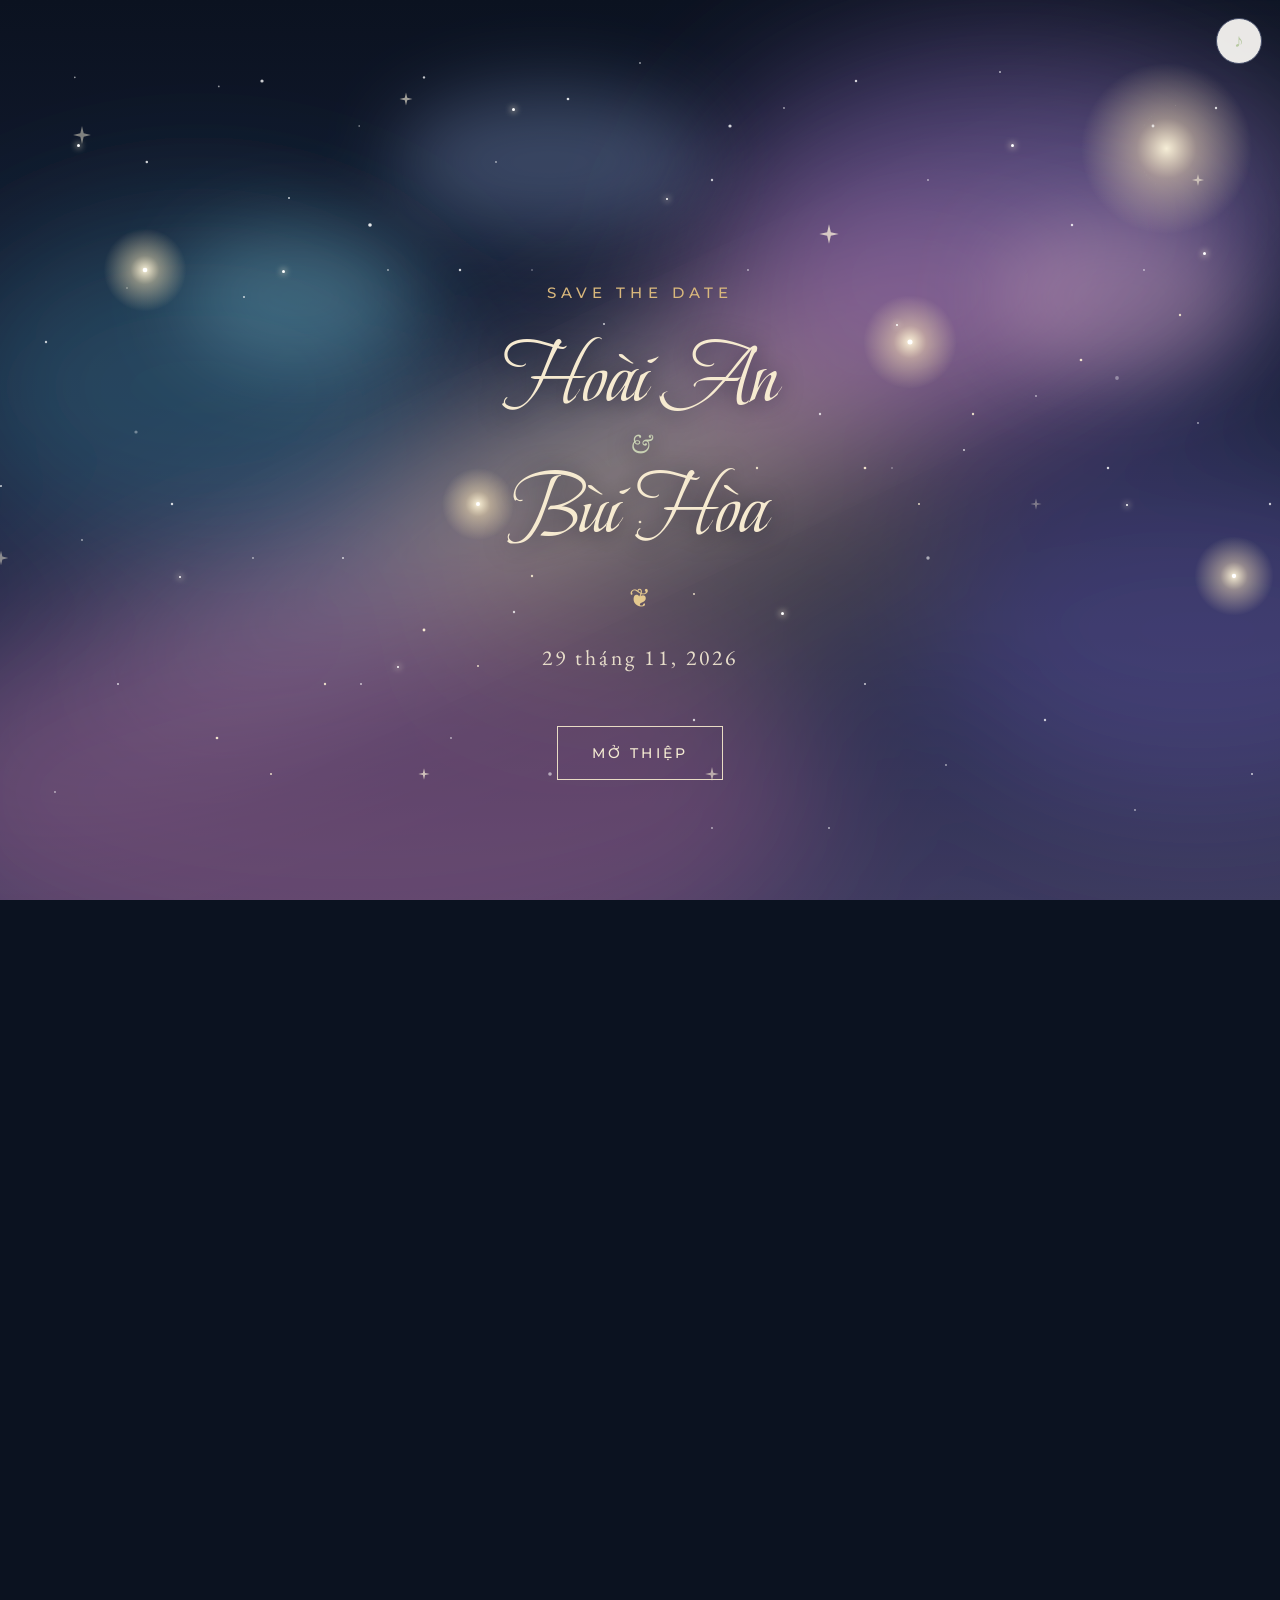
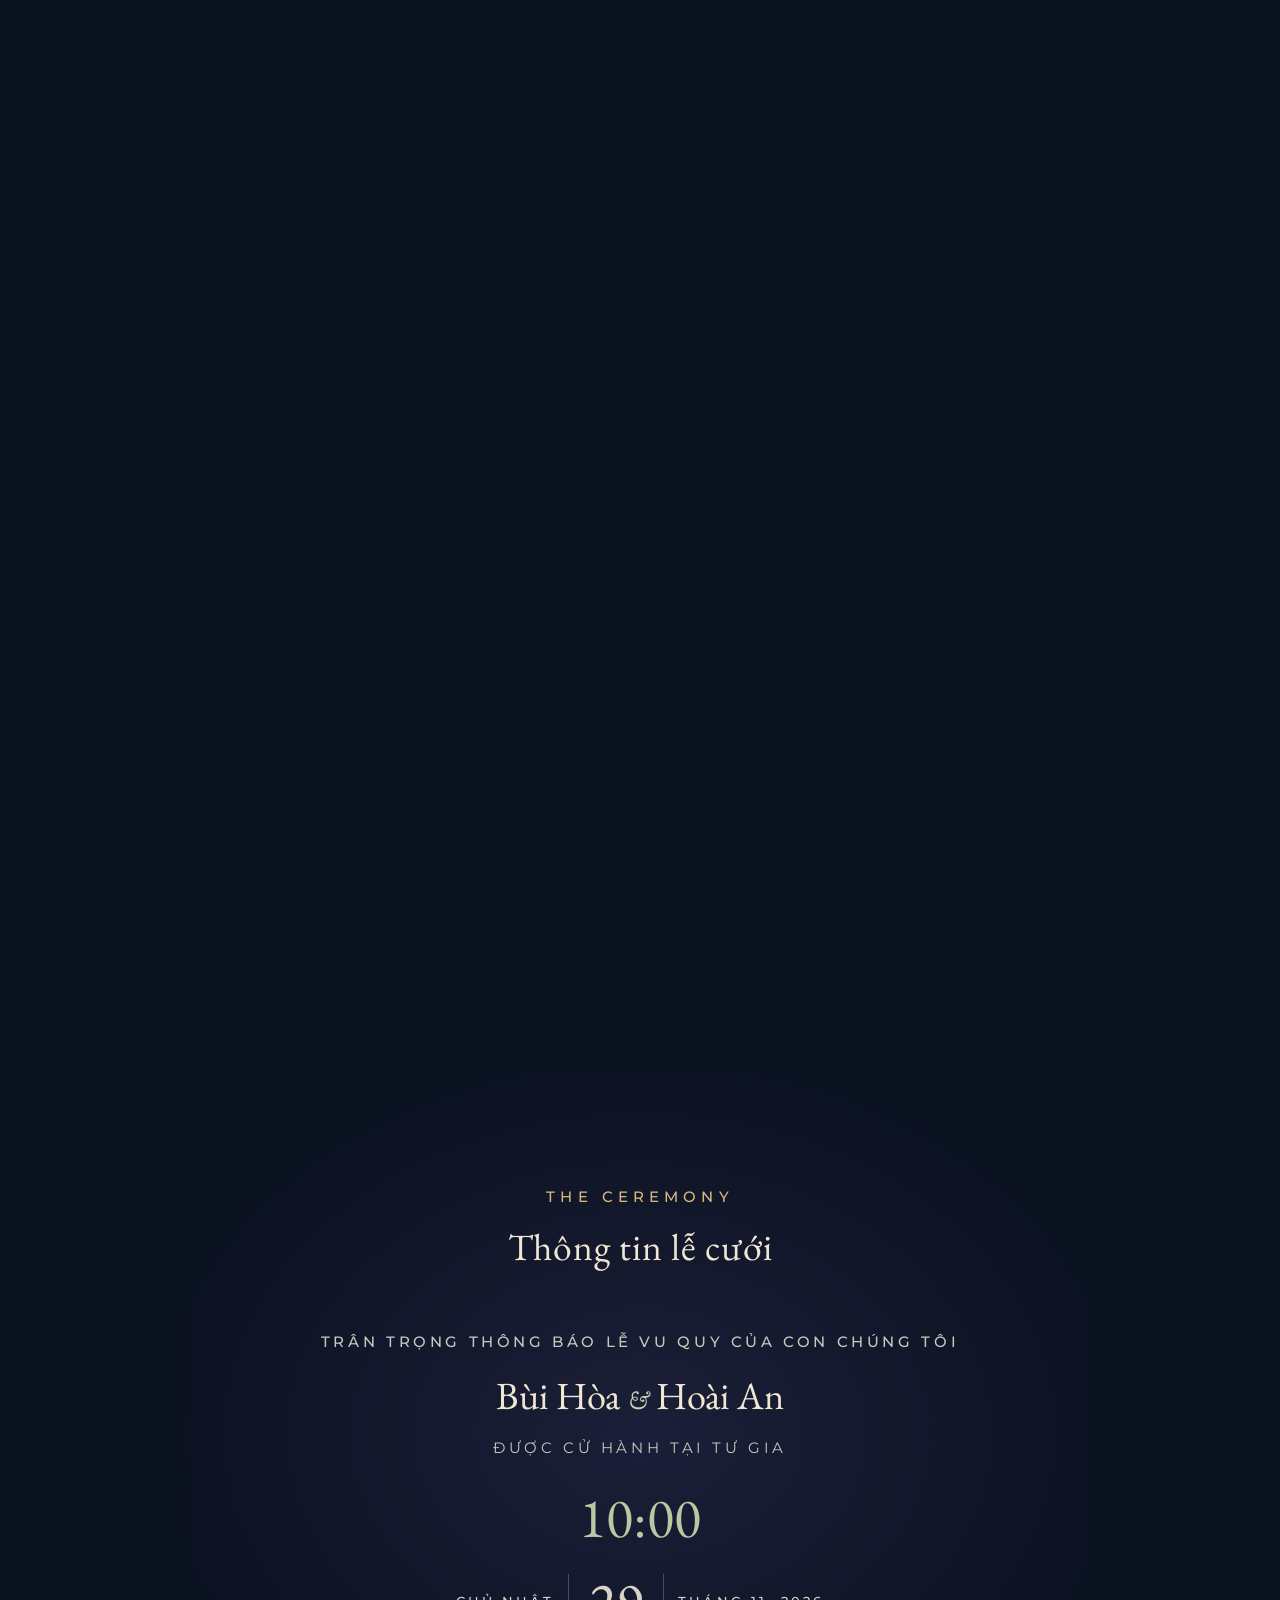
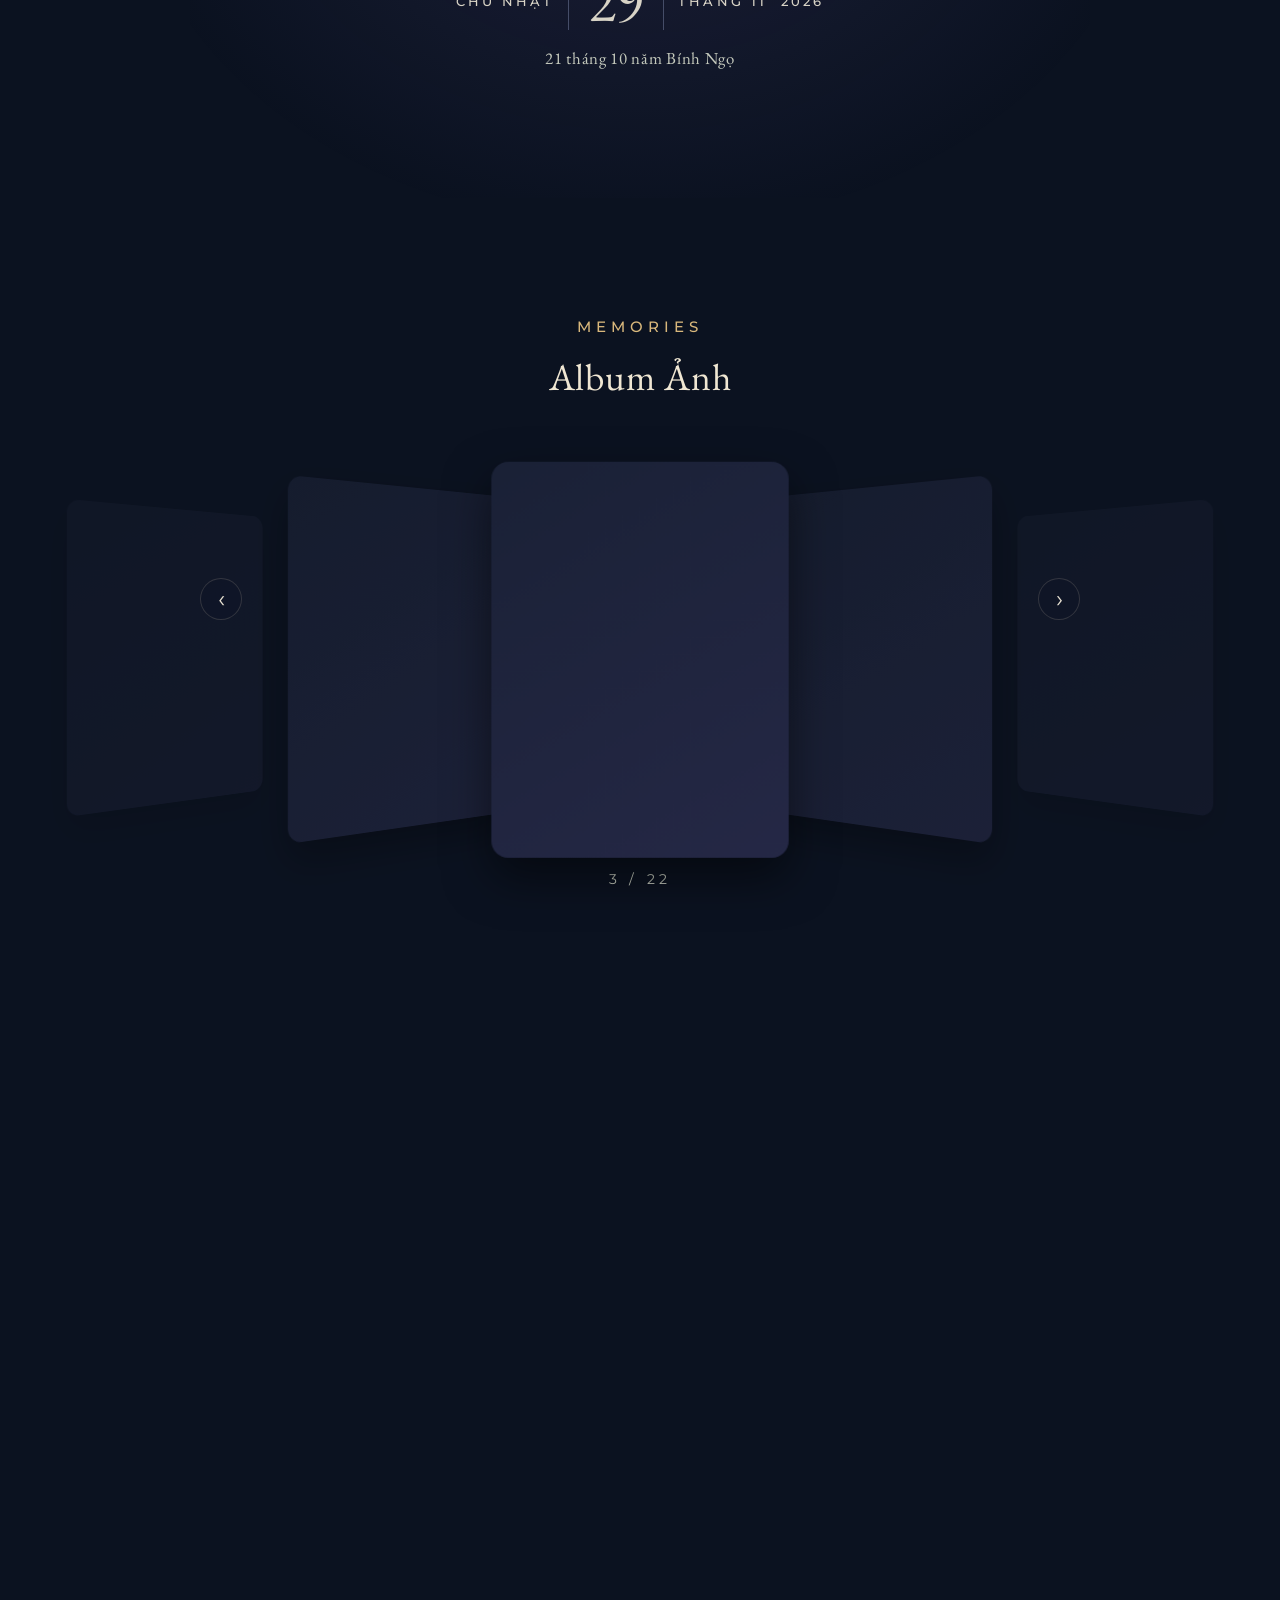
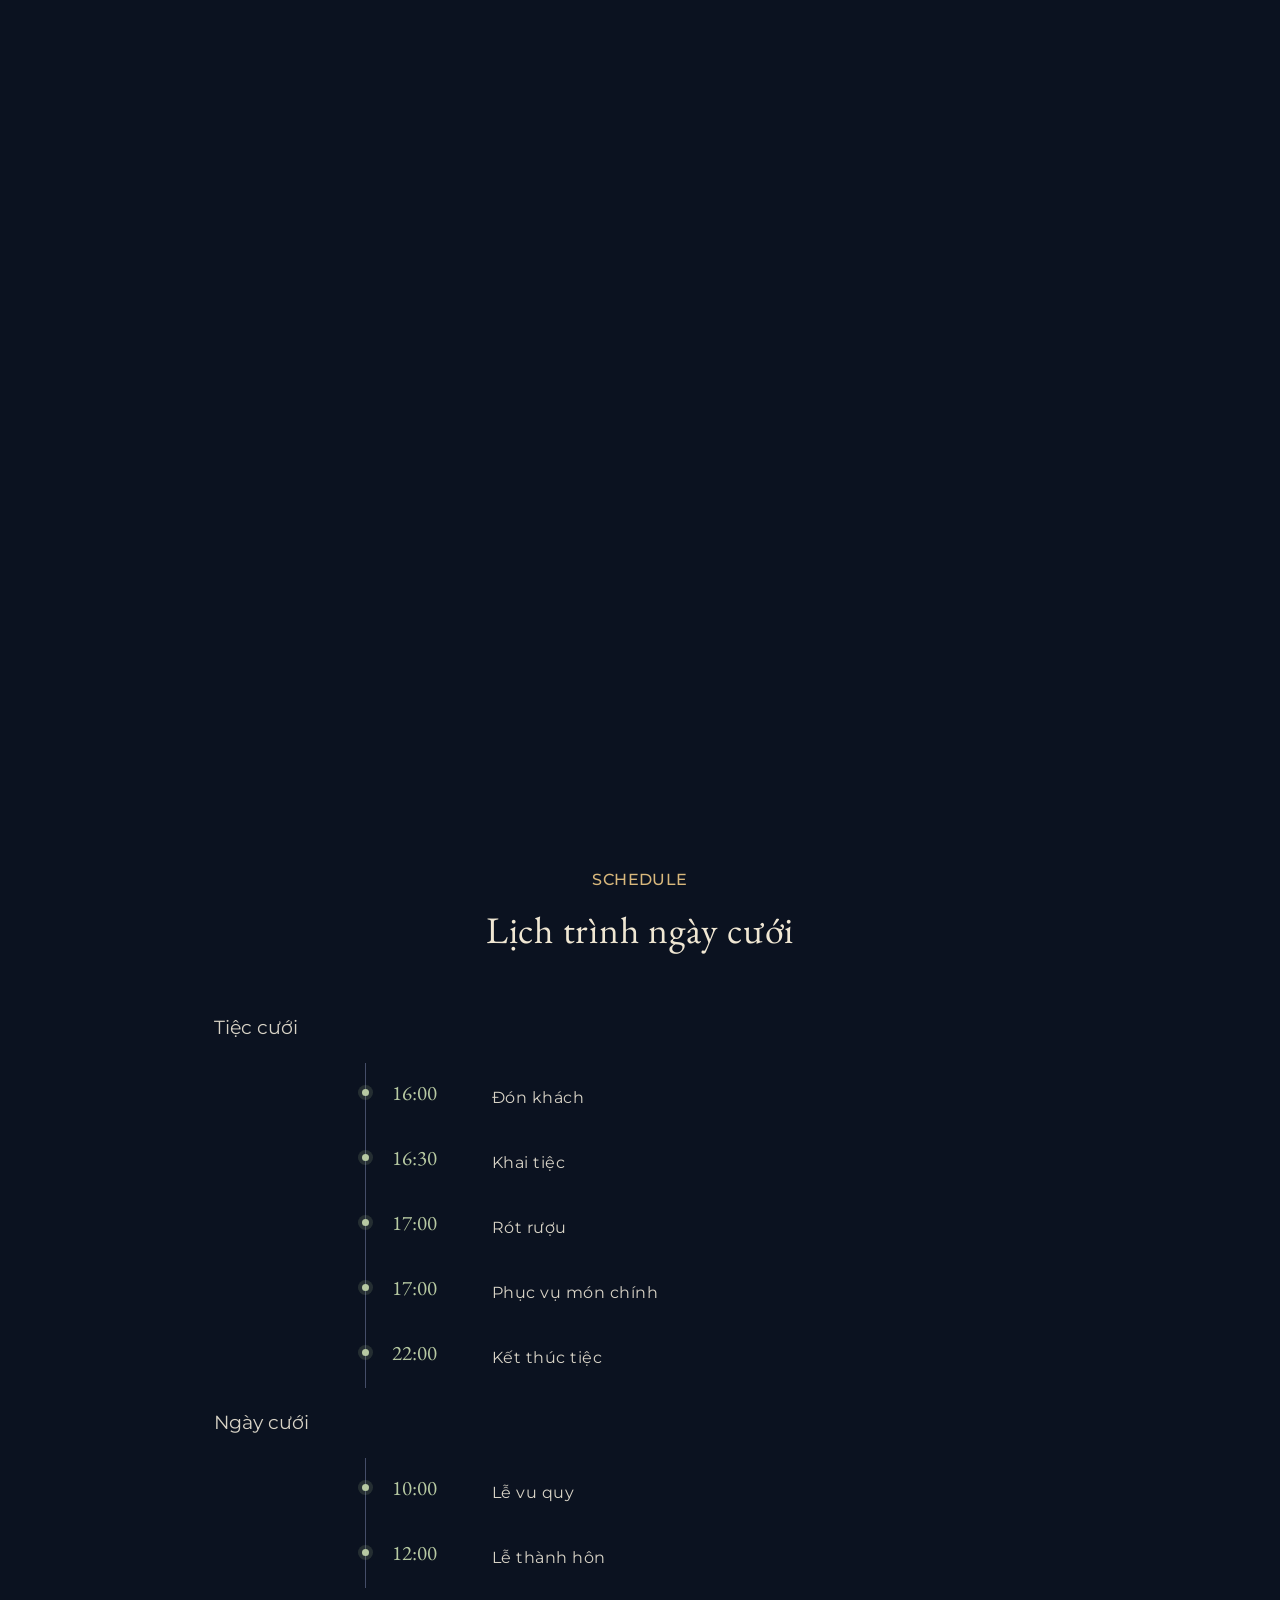
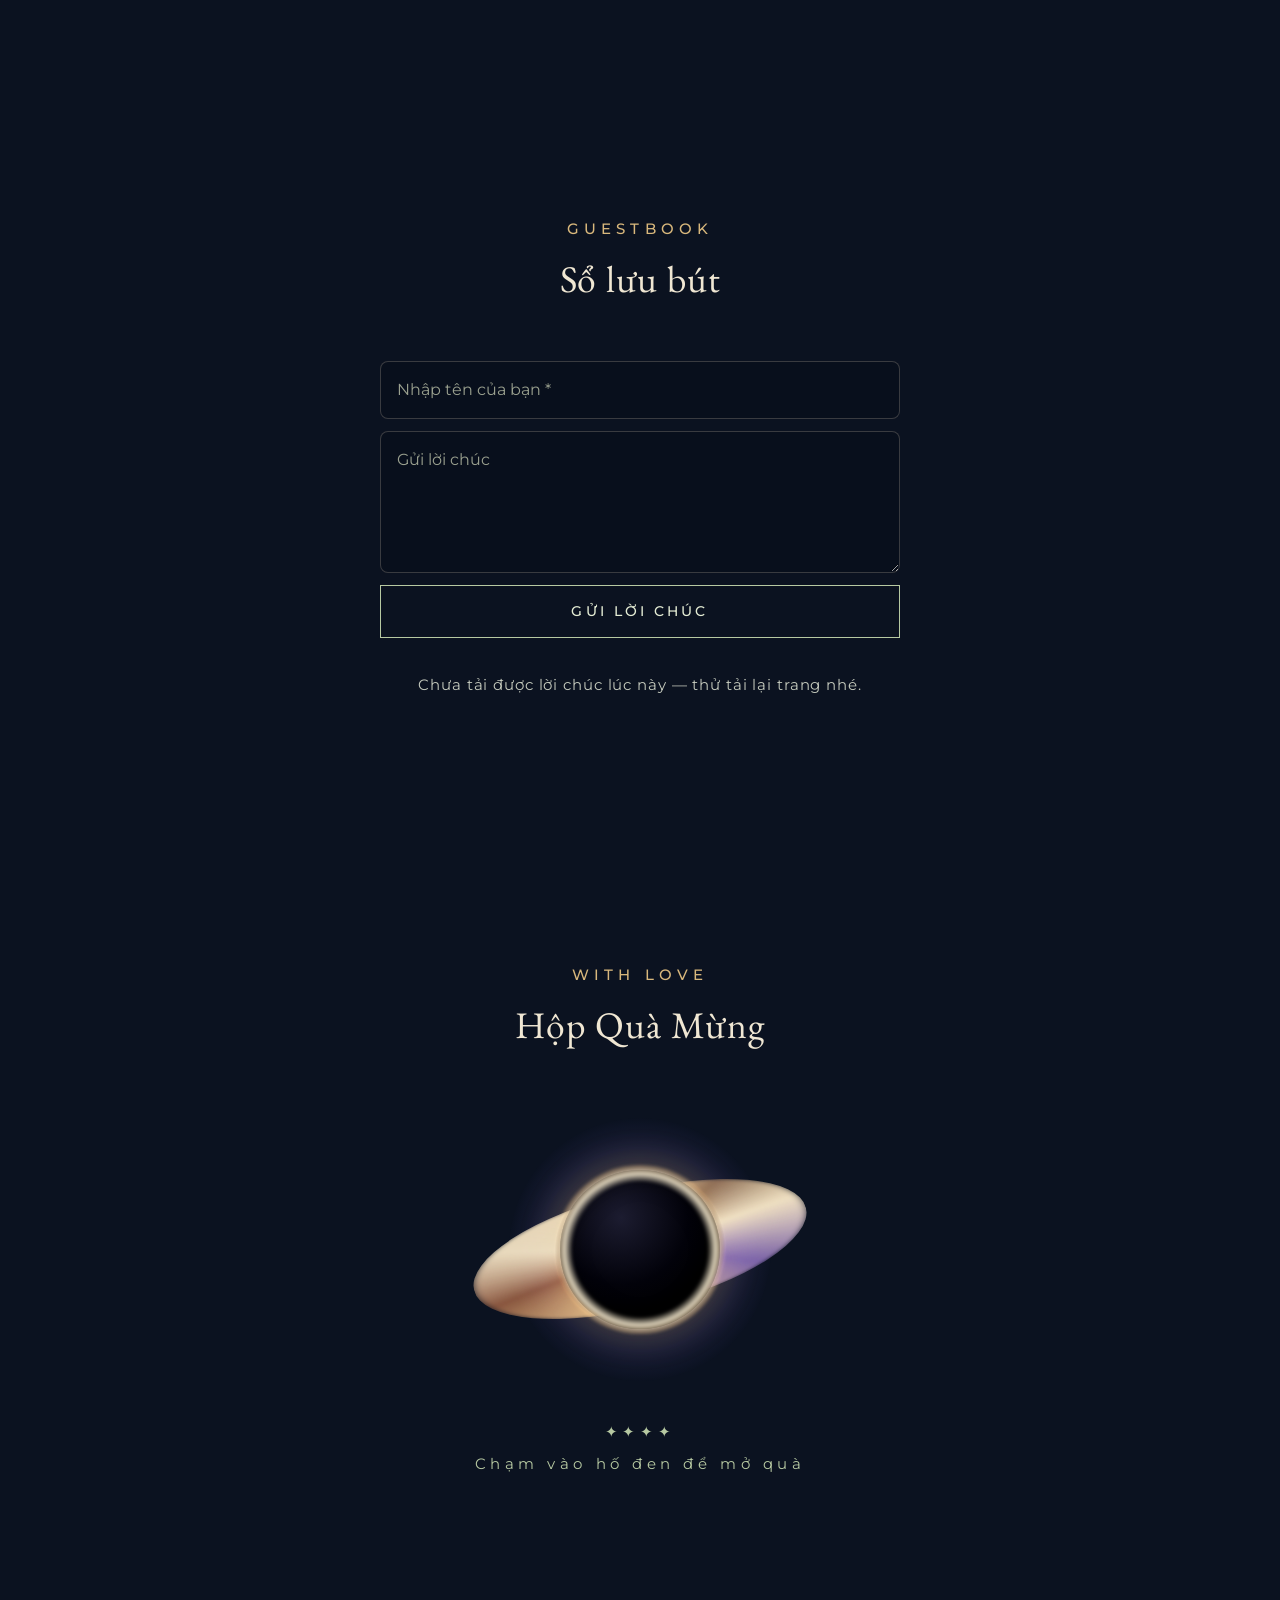
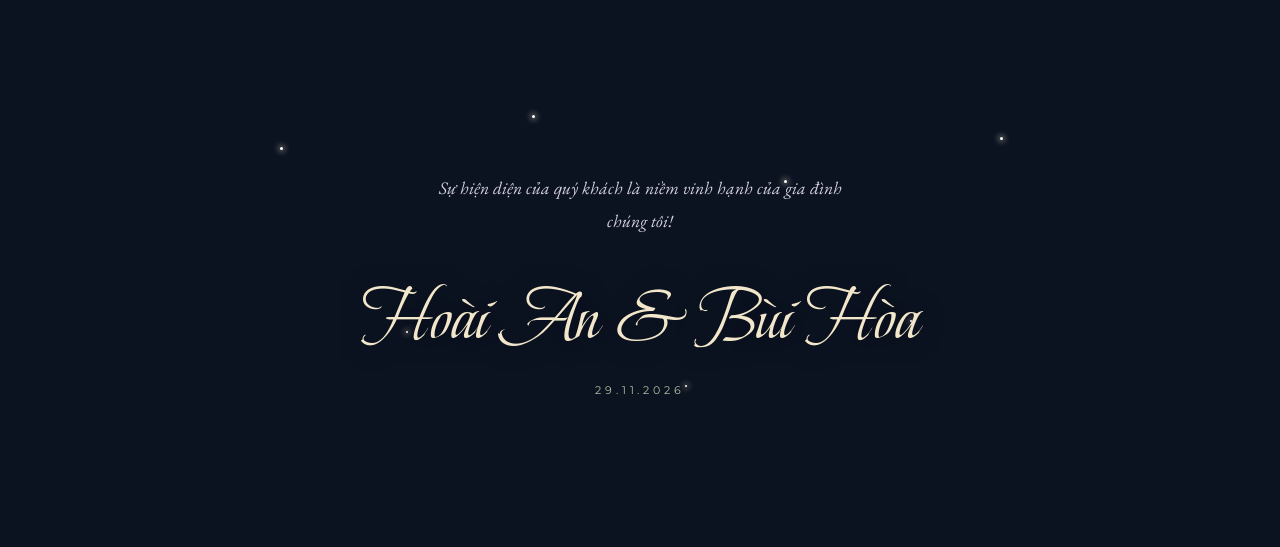
<file: index.html>
<!doctype html>
<html lang="vi">
<head>
  <meta charset="utf-8">
  <meta name="viewport" content="width=device-width,initial-scale=1,viewport-fit=cover">
  <meta name="theme-color" content="#0b1220">
  <title>Hoài An & Bùi Hòa — 29.11.2026</title>
  <link rel="preconnect" href="https://fonts.googleapis.com">
  <link rel="preconnect" href="https://fonts.gstatic.com" crossorigin>
  <link href="https://fonts.googleapis.com/css2?family=Beau+Rivage&family=EB+Garamond:wght@400;500;600&family=Montserrat:wght@300;400;500;600&display=swap" rel="stylesheet">
  <link rel="stylesheet" href="style.css">
</head>
<body>
  <div class="sky" aria-hidden="true"></div>
  <div class="page-loader" id="loader"><span>Hoài An &amp; Bùi Hòa</span></div>

  <div class="music-control" id="musicControl" aria-label="Bật tắt nhạc">
    <span class="music-icon">♪</span>
    <span class="music-bars"><i></i><i></i><i></i><i></i></span>
  </div>
  <audio id="weddingMusic" loop preload="metadata"></audio>

  <div class="floral floral-a" data-speed="0.12"></div>
  <div class="floral floral-b" data-speed="-0.08"></div>
  <div class="floral floral-c" data-speed="0.06"></div>

  <section class="cover" id="cover">
    <div class="stars" aria-hidden="true">
      <i style="left:6%;top:16%;--t:3.1s;--d:.3s"></i>
      <i style="left:14%;top:64%;--t:2.6s;--d:1.1s"></i>
      <i style="left:22%;top:30%;--t:3.6s;--d:.7s"></i>
      <i style="left:31%;top:74%;--t:2.9s;--d:1.8s"></i>
      <i style="left:40%;top:12%;--t:3.3s;--d:.1s"></i>
      <i style="left:52%;top:22%;--t:2.7s;--d:2.2s"></i>
      <i style="left:61%;top:68%;--t:3.8s;--d:.9s"></i>
      <i style="left:70%;top:36%;--t:2.8s;--d:1.4s"></i>
      <i style="left:79%;top:16%;--t:3.4s;--d:.5s"></i>
      <i style="left:88%;top:56%;--t:2.5s;--d:2s"></i>
      <i style="left:94%;top:28%;--t:3.2s;--d:1.6s"></i>
      <i class="shooting-star" style="--sd:2.5s"></i>
    </div>
    <div class="cover-flower cover-flower-left"></div>
    <div class="cover-flower cover-flower-right"></div>
    <div class="petals" aria-hidden="true">
      <i class="petal" style="--x:8%;--delay:0s;--t:16s;--k:1"></i>
      <i class="petal" style="--x:22%;--delay:4s;--t:19s;--k:.8"></i>
      <i class="petal" style="--x:38%;--delay:9s;--t:14s;--k:1.15"></i>
      <i class="petal" style="--x:55%;--delay:2s;--t:18s;--k:.9"></i>
      <i class="petal" style="--x:70%;--delay:7s;--t:15s;--k:1.05"></i>
      <i class="petal" style="--x:84%;--delay:11s;--t:20s;--k:.75"></i>
      <i class="petal" style="--x:93%;--delay:5s;--t:17s;--k:1.1"></i>
    </div>
    <div class="cover-inner">
      <p class="eyebrow">SAVE THE DATE</p>
      <h1><span id="coverBride">Hoài An</span><b>&amp;</b><span id="coverGroom">Bùi Hòa</span></h1>
      <div class="ornament">❦</div>
      <p class="cover-date" id="coverDate">29 tháng 11, 2026</p>
      <button class="open-btn" id="openInvitation">MỞ THIỆP</button>
    </div>
  </section>

  <main id="invitation" class="invitation">
    <section class="hero section reveal">
      <div class="hero-flower hero-flower-top"></div>
      <div class="hero-content">       
        <h2><span id="heroBride">Hoài An</span><small>&amp;</small><span id="heroGroom">Bùi Hòa</span></h2>
	<p class="eyebrow">TRÂN TRỌNG KÍNH MỜI</p>
        <div class="thin-line"></div>
        <p>đến chung vui trong ngày trọng đại của chúng tôi</p>
        <figure class="hero-photo reveal" id="heroPhoto">
          <img id="heroPhotoImg" alt="Hoài An &amp; Bùi Hòa">
        </figure>
        <div class="date-card">
          <span id="heroDay">CHỦ NHẬT</span>
          <strong id="heroDayNumber">29</strong>
          <span id="heroMonth">THÁNG 11</span>
          <em id="heroYear">2026</em>
        </div>
      </div>
    </section>

    <section class="couple section reveal">
      <div class="section-heading">
        <span>OUR STORY</span>
        <h3>Hai chúng tôi</h3>
      </div>
      <div class="couple-grid">
        <article class="person person-groom">
          <div class="portrait placeholder" id="groomPortrait"></div>
          <span class="role">CHÚ RỂ</span>
          <h3 id="coupleGroom">Bùi Hòa</h3>
        </article>
        <div class="amp">&amp;</div>
        <article class="person person-bride">
          <div class="portrait placeholder" id="bridePortrait"></div>
          <span class="role">CÔ DÂU</span>
          <h3 id="coupleBride">Hoài An</h3>
        </article>
      </div>
    </section>

    <section class="families section reveal">
      <div class="section-heading"><span>FAMILY</span><h3>Thông tin hai gia đình</h3></div>
      <div class="family-grid">
        <div class="family-card">
          <p class="family-title" id="groomFamilyTitle"></p>
          <h4 id="groomParents"></h4>
          <p id="groomAddress"></p>
        </div>
        <div class="family-card">
          <p class="family-title" id="brideFamilyTitle"></p>
          <h4 id="brideParents"></h4>
          <p id="brideAddress"></p>
        </div>
      </div>
    </section>

    <section class="reception section reveal">
      <div class="section-heading"><span>RECEPTION</span><h3>Thông tin tiệc cưới</h3></div>
      <p>Tiệc cưới sẽ diễn ra vào lúc</p>
      <div class="reception-time"><strong id="receptionTime"></strong><span id="receptionDay"></span></div>
      <div class="mini-date"><b id="receptionDayName"></b><strong id="receptionDayNumber"></strong><b id="receptionMonth"></b><b id="receptionYear"></b></div>
      <div class="reception-meta"><span>ĐÓN KHÁCH <b id="guestTime"></b></span><span>KHAI TIỆC <b id="startTime"></b></span></div>
    </section>

    <section class="ceremony section reveal">
      <div class="section-heading"><span>THE CEREMONY</span><h3>Thông tin lễ cưới</h3></div>
      <p class="invitation-line">TRÂN TRỌNG THÔNG BÁO LỄ VU QUY CỦA CON CHÚNG TÔI</p>

      <h2 class="names-line"><span id="ceremonyGroom"></span> <b>&amp;</b> <span id="ceremonyBride"></span></h2>
      <p class="ceremony-subtitle" id="ceremonySubtitle"></p>
      <div class="ceremony-time" id="ceremonyTime"></div>
      <div class="mini-date"><b id="ceremonyDay"></b><strong id="ceremonyDayNumber"></strong><b id="ceremonyMonth"></b><b id="ceremonyYear"></b></div>
      <p id="ceremonyLunar" class="lunar"></p>
    </section>

    <section class="album section reveal">
      <div class="section-heading"><span>MEMORIES</span><h3>Album Ảnh</h3></div>
      <div class="gallery" id="gallery"></div>
      <div class="gallery-counter" id="galleryCounter"></div>
      <button class="gal-nav gal-prev" id="galPrev" type="button" aria-label="Ảnh trước">‹</button>
      <button class="gal-nav gal-next" id="galNext" type="button" aria-label="Ảnh sau">›</button>
    </section>

    <section class="countdown section reveal">
      <div class="section-heading"><span>COUNTDOWN</span><h3>Cùng đếm ngược</h3></div>
      <div class="count-grid">
        <div><strong id="days">00</strong><span>Ngày</span></div>
        <div><strong id="hours">00</strong><span>Giờ</span></div>
        <div><strong id="minutes">00</strong><span>Phút</span></div>
        <div><strong id="seconds">00</strong><span>Giây</span></div>
      </div>
    </section>

    <section class="calendar section reveal">
      <div class="section-heading"><span>WEDDING DAY</span><h3 id="calendarTitle">Tháng 11 / 2026</h3></div>
      <div class="calendar-box" id="calendar"></div>
      <a class="calendar-link" id="calendarLink" target="_blank" rel="noopener">＋ Thêm vào lịch</a>
    </section>

    <section class="rsvp section reveal">
      <div class="section-heading"><span>RSVP</span><h3>Xác nhận tham dự</h3></div>
      <form id="rsvpForm" class="form-card">
        <input class="hp-field" name="website" tabindex="-1" autocomplete="off" aria-hidden="true">
        <input required name="name" placeholder="Tên của bạn *">
        <select name="attendance"><option value="yes">Tôi sẽ tham dự</option><option value="no">Tôi không thể tham dự</option></select>
        <input name="guests" type="number" min="1" value="1" placeholder="Số người">
        <textarea name="note" rows="3" placeholder="Lời nhắn"></textarea>
        <button type="submit">GỬI XÁC NHẬN</button>
      </form>
      <p class="local-note" id="rsvpNote"></p>
      <p class="rsvp-stats" id="rsvpStats"></p>
    </section>

    <section class="venue section reveal">
      <div class="section-heading"><span>THE VENUE</span><h3>Tiệc cưới sẽ tổ chức tại</h3></div>
      <h3 id="venueName"></h3>
      <p id="venueAddress"></p>
      <figure class="map-card reveal">
        <img src="assets/images/map.svg" alt="Sơ đồ làng Kim Thượng: nhà cô dâu (tiệc tại gia) và nhà văn hóa cuối làng (tiệc nhà chú rể) cách nhau 2 con ngõ; đường từ Hà Nội và Từ Sơn, Bắc Ninh" loading="lazy">
        <a id="mapsLink" class="map-btn" target="_blank" rel="noopener">CHỈ ĐƯỜNG — GOOGLE MAPS</a>
      </figure>
      <a id="osmLink" class="map-link" target="_blank" rel="noopener">Mở bản đồ lớn ↗</a>
    </section>

    <section class="timeline section reveal">
      <div class="section-heading"><span>SCHEDULE</span><h3>Lịch trình ngày cưới</h3></div>
	<p>Tiệc cưới</p>
      <ol>
        <li><time>16:00</time><span>Đón khách</span></li>
        <li><time>16:30</time><span>Khai tiệc</span></li>
        <li><time>17:00</time><span>Rót rượu</span></li>
        <li><time>17:00</time><span>Phục vụ món chính</span></li>
        <li><time>22:00</time><span>Kết thúc tiệc</span></li>
      </ol>
	<p>Ngày cưới</p>
      <ol>
	<li><time>10:00</time><span>Lễ vu quy</span></li>
	<li><time>12:00</time><span>Lễ thành hôn</span></li>
      </ol>
    </section>

    <section class="guestbook section reveal">
      <div class="section-heading"><span>GUESTBOOK</span><h3>Sổ lưu bút</h3></div>
      <form id="wishForm" class="form-card">
        <input class="hp-field" name="website" tabindex="-1" autocomplete="off" aria-hidden="true">
        <input required name="name" placeholder="Nhập tên của bạn *">
        <textarea required name="message" rows="4" placeholder="Gửi lời chúc"></textarea>
        <button type="submit">GỬI LỜI CHÚC</button>
      </form>
      <div id="wishes" class="wishes"></div>
    </section>

    <section class="gift section reveal">
      <div class="section-heading"><span>WITH LOVE</span><h3>Hộp Quà Mừng</h3></div>
      <button class="blackhole" id="giftOpen" aria-label="Chạm để mở hộp quà">
        <span class="bh-glow"></span>
        <span class="bh-tilt bh-tilt-back"><span class="bh-disk"></span></span>
        <span class="bh-core"></span>
        <span class="bh-tilt bh-tilt-front"><span class="bh-disk"></span></span>
      </button>
      <p class="gift-hint">✦✦✦✦<br>Chạm vào hố đen để mở quà</p>
    </section>

    <footer class="footer section">
      <div class="stars" aria-hidden="true">
        <i style="left:10%;top:26%;--t:3s;--d:.4s"></i>
        <i style="left:24%;top:60%;--t:2.7s;--d:1.3s"></i>
        <i style="left:38%;top:20%;--t:3.5s;--d:.8s"></i>
        <i style="left:55%;top:70%;--t:2.6s;--d:1.9s"></i>
        <i style="left:66%;top:32%;--t:3.2s;--d:.2s"></i>
        <i style="left:80%;top:58%;--t:2.9s;--d:1.5s"></i>
        <i style="left:90%;top:24%;--t:3.7s;--d:.9s"></i>
        <i class="shooting-star" style="--sd:6s"></i>
      </div>
      <div class="footer-flower"></div>
      <p>Sự hiện diện của quý khách là niềm vinh hạnh của gia đình chúng tôi!</p>
      <h2><span id="footerBride"></span> &amp; <span id="footerGroom"></span></h2>
      <small>29.11.2026</small>
    </footer>
  </main>

  <div class="lightbox" id="lightbox">
    <button class="lightbox-close" id="lightboxClose" aria-label="Đóng">×</button>
    <button class="lightbox-prev" id="lightboxPrev" aria-label="Ảnh trước">‹</button>
    <img id="lightboxImage" alt="Ảnh cưới">
    <button class="lightbox-next" id="lightboxNext" aria-label="Ảnh sau">›</button>
    <div class="lightbox-caption" id="lightboxCaption"></div>
    <div class="lightbox-counter" id="lightboxCounter"></div>
  </div>

  <div class="gift-modal" id="giftModal">
    <button class="modal-close" id="giftClose">×</button>
    <h3>Hộp Quà Mừng</h3>
    <div class="gift-grid">
      <div class="bank-card"><h4>Chú Rể — <span id="giftGroom"></span></h4><img id="qrGroom" class="qr-zoom" alt="QR chú rể — chạm để phóng to" title="Chạm để phóng to"><p id="bankGroom"></p><span class="qr-hint">Chạm ảnh để phóng to &amp; tải về</span></div>
      <div class="bank-card"><h4>Cô Dâu — <span id="giftBride"></span></h4><img id="qrBride" class="qr-zoom" alt="QR cô dâu — chạm để phóng to" title="Chạm để phóng to"><p id="bankBride"></p><span class="qr-hint">Chạm ảnh để phóng to &amp; tải về</span></div>
    </div>
  </div>

  <div class="qr-viewer" id="qrViewer" role="dialog" aria-modal="true" aria-label="Mã QR phóng to">
    <button class="modal-close" id="qrViewerClose" aria-label="Đóng">×</button>
    <figure class="qr-viewer-card">
      <figcaption id="qrViewerTitle"></figcaption>
      <img id="qrViewerImage" alt="Mã QR phóng to">
      <p class="qr-viewer-tip">Mở ứng dụng ngân hàng và quét mã này để chuyển khoản</p>
      <button class="qr-download" id="qrViewerDownload" type="button">
        <svg viewBox="0 0 24 24" width="15" height="15" aria-hidden="true"><path d="M12 3v10m0 0l-4-4m4 4l4-4M4 17v2a2 2 0 0 0 2 2h12a2 2 0 0 0 2-2v-2" fill="none" stroke="currentColor" stroke-width="2" stroke-linecap="round" stroke-linejoin="round"/></svg>
        Tải ảnh QR
      </button>
      <p class="qr-viewer-tip qr-fallback-tip">Nếu không tải được, nhấn giữ vào ảnh QR để lưu về máy</p>
    </figure>
  </div>

  <script src="config.js"></script>
  <script src="app.js"></script>
</body>
</html>
</file>
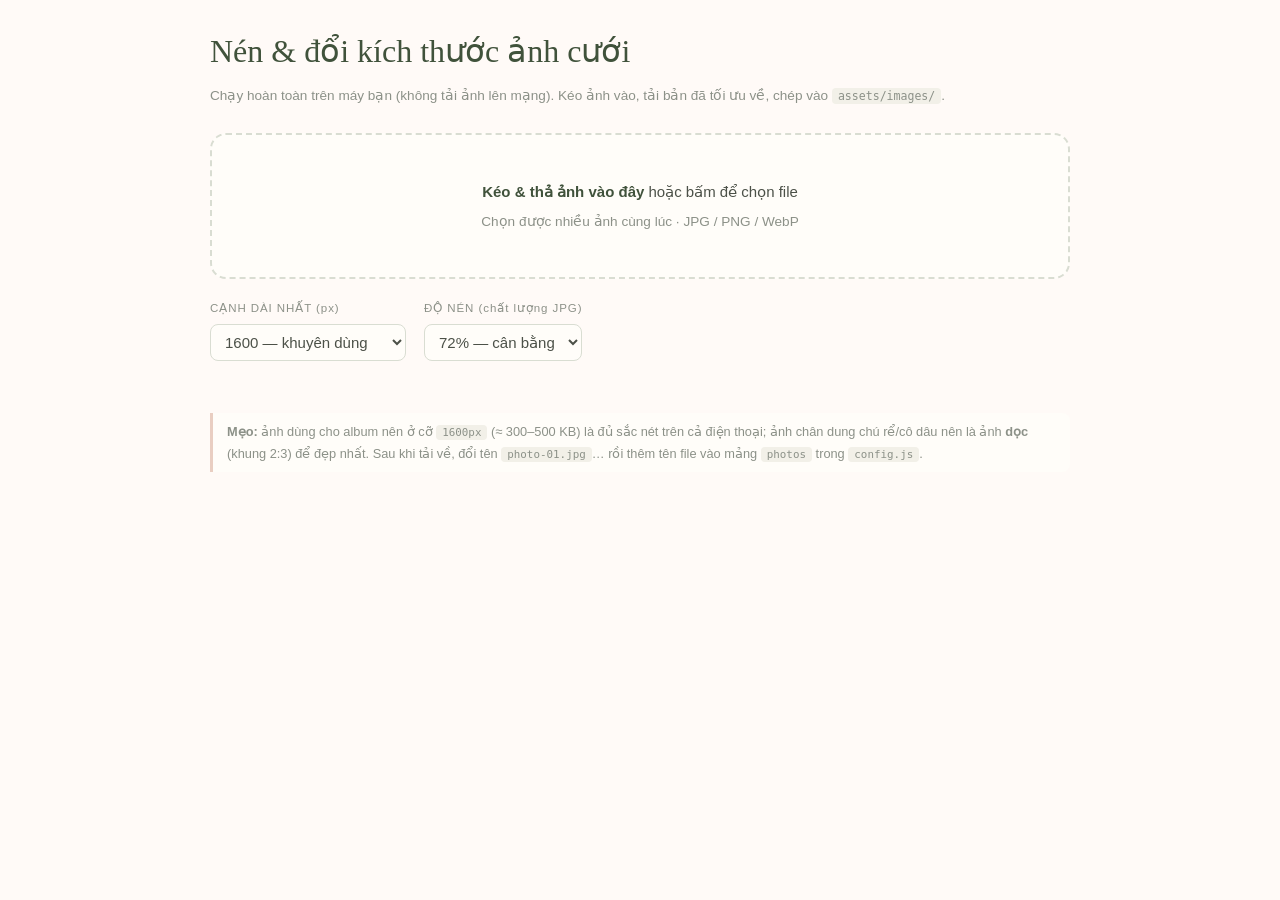
<file: tools/image-resizer.html>
<!doctype html>
<html lang="vi">
<head>
<meta charset="utf-8">
<meta name="viewport" content="width=device-width,initial-scale=1">
<title>Công cụ nén & đổi kích thước ảnh — Thiệp cưới</title>
<style>
  :root{--green:#63785b;--dark:#40523b;--ink:#4c5148;--muted:#8c9188;--line:#d9ddd2;--cream:#fffaf7;--blush:#e9cec2}
  *{box-sizing:border-box}
  body{margin:0;background:var(--cream);color:var(--ink);font:15px/1.7 "Segoe UI",Arial,sans-serif;padding:32px 16px 60px}
  .wrap{max-width:860px;margin:auto}
  h1{font:400 2rem Georgia,serif;color:var(--dark);margin:0 0 4px}
  .sub{color:var(--muted);font-size:.85rem;margin-bottom:26px}
  .drop{
    border:2px dashed var(--line);border-radius:16px;background:#fffdf9;
    padding:44px 20px;text-align:center;transition:all .3s;cursor:pointer;
  }
  .drop.over{border-color:var(--green);background:#f2f6ee;transform:scale(1.01)}
  .drop b{color:var(--dark)}
  .drop p{margin:6px 0 0;font-size:.85rem;color:var(--muted)}
  .opts{display:flex;flex-wrap:wrap;gap:18px;align-items:end;margin:20px 0 8px}
  .opt label{display:block;font-size:.72rem;letter-spacing:.08em;color:var(--muted);margin-bottom:5px}
  .opt select,.opt input{border:1px solid var(--line);border-radius:8px;padding:8px 10px;background:#fffdf9;font:inherit;color:var(--ink)}
  .grid{display:grid;grid-template-columns:repeat(auto-fill,minmax(240px,1fr));gap:16px;margin-top:22px}
  .card{background:#fffdf9;border:1px solid var(--line);border-radius:12px;overflow:hidden}
  .card img{width:100%;height:170px;object-fit:cover;display:block;background:#eee}
  .card .info{padding:10px 12px;font-size:.75rem;color:var(--muted)}
  .card .info b{color:var(--ink);display:block;overflow:hidden;text-overflow:ellipsis;white-space:nowrap}
  .card .saved{color:var(--green);font-weight:600}
  .card a{display:block;margin:8px 12px 12px;text-align:center;border:1px solid var(--green);color:var(--dark);border-radius:8px;padding:8px;text-decoration:none;font-size:.78rem;transition:.25s}
  .card a:hover{background:var(--green);color:#fff}
  .hint{margin-top:30px;font-size:.8rem;color:var(--muted);border-left:3px solid var(--blush);padding:8px 14px;background:#fffdf9;border-radius:0 8px 8px 0}
  code{background:#f2f0e8;padding:1px 6px;border-radius:4px;font-size:.85em}
</style>
</head>
<body>
<div class="wrap">
  <h1>Nén &amp; đổi kích thước ảnh cưới</h1>
  <p class="sub">Chạy hoàn toàn trên máy bạn (không tải ảnh lên mạng). Kéo ảnh vào, tải bản đã tối ưu về, chép vào <code>assets/images/</code>.</p>

  <div class="drop" id="drop">
    <b>Kéo &amp; thả ảnh vào đây</b> hoặc bấm để chọn file
    <p>Chọn được nhiều ảnh cùng lúc · JPG / PNG / WebP</p>
    <input type="file" id="file" accept="image/*" multiple hidden>
  </div>

  <div class="opts">
    <div class="opt">
      <label>CẠNH DÀI NHẤT (px)</label>
      <select id="maxSize">
        <option value="1280">1280 — nhẹ nhất</option>
        <option value="1600" selected>1600 — khuyên dùng</option>
        <option value="2000">2000</option>
        <option value="0">Giữ nguyên kích thước</option>
      </select>
    </div>
    <div class="opt">
      <label>ĐỘ NÉN (chất lượng JPG)</label>
      <select id="quality">
        <option value="0.8">80% — đẹp</option>
        <option value="0.72" selected>72% — cân bằng</option>
        <option value="0.6">60% — nhẹ file</option>
      </select>
    </div>
  </div>

  <div class="grid" id="grid"></div>

  <p class="hint"><b>Mẹo:</b> ảnh dùng cho album nên ở cỡ <code>1600px</code> (≈ 300–500 KB) là đủ sắc nét trên cả điện thoại; ảnh chân dung chú rể/cô dâu nên là ảnh <b>dọc</b> (khung 2:3) để đẹp nhất. Sau khi tải về, đổi tên <code>photo-01.jpg</code>… rồi thêm tên file vào mảng <code>photos</code> trong <code>config.js</code>.</p>
</div>

<script>
(() => {
  const drop=document.getElementById("drop"), file=document.getElementById("file"),
        grid=document.getElementById("grid"), maxSize=document.getElementById("maxSize"),
        quality=document.getElementById("quality");

  drop.addEventListener("click",()=>file.click());
  ["dragenter","dragover"].forEach(ev=>drop.addEventListener(ev,e=>{e.preventDefault();drop.classList.add("over")}));
  ["dragleave","drop"].forEach(ev=>drop.addEventListener(ev,e=>{e.preventDefault();drop.classList.remove("over")}));
  drop.addEventListener("drop",e=>handle([...e.dataTransfer.files]));
  file.addEventListener("change",()=>{handle([...file.files]);file.value=""});

  function handle(files){
    files.filter(f=>f.type.startsWith("image/")).forEach(process);
  }

  async function process(f){
    const card=document.createElement("div");card.className="card";
    card.innerHTML=`<img><div class="info"><b>${f.name}</b>Đang xử lý…</div>`;
    grid.prepend(card);
    const img=card.querySelector("img"), info=card.querySelector(".info");

    const bitmap=await createImageBitmap(f);
    const max=+maxSize.value;
    let w=bitmap.width,h=bitmap.height;
    if(max && Math.max(w,h)>max){
      const k=max/Math.max(w,h); w=Math.round(w*k); h=Math.round(h*k);
    }
    const canvas=document.createElement("canvas");canvas.width=w;canvas.height=h;
    canvas.getContext("2d").drawImage(bitmap,0,0,w,h);
    const q=+quality.value;
    const blob=await new Promise(r=>canvas.toBlob(r,"image/jpeg",q));
    const url=URL.createObjectURL(blob);
    img.src=url;
    const kb=b=>(b/1024).toFixed(0);
    info.innerHTML=`<b>${f.name.replace(/\.[^.]+$/,"")}.jpg</b>
      ${bitmap.width}×${bitmap.height} → ${w}×${h}px · ${kb(f.size)}KB → <span class="saved">${kb(blob.size)}KB</span>`;
    const a=document.createElement("a");
    a.href=url;a.download=f.name.replace(/\.[^.]+$/,"")+".jpg";a.textContent="⬇ Tải ảnh đã tối ưu";
    card.appendChild(a);
  }
})();
</script>
</body>
</html>
</file>
<file: style.css>
/* ==========================================================================
   THIỆP CƯỚI — Hoài An & Bùi Hòa
   Phong cách: hiện đại, tối giản, tông kem – xanh cỏ – hồng phấn
   Ghi chú: mọi cỡ chữ dùng clamp() để tự co giãn mượt theo màn hình
   ========================================================================== */

:root{
  --night:#0b1220;--night-2:#141a2e;
  --card:rgba(15,21,39,.72);--card-line:rgba(233,220,190,.16);
  --cream:#fffaf7;--paper:#fdf9f3;--green:#b7c9a2;--green-dark:#40523b;
  --sage:#b9c4a8;--ink:#e8e2d2;--muted:#c5cabd;--line:#454d68;
  --blush:#e9cec2;--gold:#d9b87c;
  /* màu phụ cho chữ trên NỀN SÁNG (thẻ trắng QR/ngân hàng) — --muted chỉ dùng trên nền tối */
  --muted-light-bg:#5a6352;
  --script:"Beau Rivage",cursive;
  --serif:"EB Garamond",Georgia,serif;
  --sans:"Montserrat",Arial,sans-serif;

  /* Thang chữ: chỉnh 1 chỗ, áp dụng toàn site */
  --fs-eyebrow:clamp(.8rem,1.8vw,.94rem);
  --fs-body:clamp(1.06rem,1.9vw,1.16rem);
  --fs-script-xl:clamp(3.6rem,11.5vw,5.4rem);   /* tên trên bìa */
  --fs-script-lg:clamp(3.1rem,9.5vw,4.6rem);  /* tên ở hero/footer */
  --fs-script-md:clamp(1.85rem,4vw,2.3rem);/* tên chú rể/cô dâu */
  --fs-title:clamp(1.8rem,3.9vw,2.35rem);  /* tiêu đề mục */
  --fs-number-xl:clamp(3rem,8vw,4.25rem);   /* ngày lớn */
  --fs-number-lg:clamp(2.7rem,7vw,3.5rem);
  --fs-number-md:clamp(2.1rem,5.5vw,2.9rem);
  --ease:cubic-bezier(.22,.61,.36,1);
}

*{box-sizing:border-box}
html{scroll-behavior:smooth;background:var(--night)}
/* body trong suốt để lộ .sky (z-index:-1) phía sau — nền tối dự phòng nằm ở html */
body{
  margin:0;background:transparent;color:#d8d3c6;
  font-family:var(--sans);font-size:var(--fs-body);font-weight:400;
  line-height:1.75;overflow-x:hidden;
  -webkit-font-smoothing:antialiased;text-rendering:optimizeLegibility;
}
button,input,textarea,select{font:inherit}
::selection{background:#e5c98f;color:#1c2338}
:focus-visible{outline:2px solid var(--green);outline-offset:3px}
img{display:block}
h1,h2,h3,h4{text-wrap:balance}

/* ---------- Bầu trời đêm phủ toàn trang (cố định, nội dung trôi qua) ---------- */
.sky{
  position:fixed;inset:0;z-index:-1;pointer-events:none;
  background:url("assets/images/nebula.svg") center/cover no-repeat,var(--night);
}

/* ---------- Loader ---------- */
.page-loader{
  position:fixed;inset:0;background:var(--night);z-index:9999;
  display:grid;place-items:center;color:#e5c98f;
  font:clamp(1.9rem,5vw,2.4rem)/1 var(--script);
  transition:opacity .7s var(--ease),visibility .7s;
}
.page-loader.hide{opacity:0;visibility:hidden}

/* ---------- Nút ---------- */
.open-btn,.form-card button{
  border:1px solid var(--green);background:transparent;color:#e4ecd4;
  padding:.95em 2.4em;letter-spacing:.22em;font-size:.88rem;font-weight:500;
  cursor:pointer;transition:all .35s var(--ease);
}
.open-btn:hover,.form-card button:hover{
  background:var(--green);color:#1c2338;
  box-shadow:0 10px 24px rgba(156,179,136,.3);transform:translateY(-2px);
}
.open-btn:active,.form-card button:active{transform:translateY(0)}

/* ---------- Bìa (cover) — bầu trời đêm ---------- */
.cover{
  min-height:100vh;min-height:100svh;display:grid;place-items:center;position:relative;overflow:hidden;
}
.cover-inner{text-align:center;position:relative;z-index:3;padding:48px 20px}

.eyebrow,.section-heading span{
  font-size:var(--fs-eyebrow);letter-spacing:.34em;color:var(--gold);
  font-weight:500;text-transform:uppercase;
}
.cover h1{
  margin:26px 0 14px;font-family:var(--script);font-weight:400;
  font-size:var(--fs-script-xl);line-height:1.08;color:#f6ead0;
  display:flex;flex-direction:column;gap:2px;
  text-shadow:0 2px 24px rgba(10,16,30,.65);
}
.cover h1 b{font:italic 400 clamp(1.3rem,3.2vw,1.6rem) var(--serif);color:#c9d2b4}
.ornament{font-size:clamp(1.35rem,3vw,1.6rem);color:#e5c98f;margin:20px 0 8px}
.cover-date{font:400 clamp(1.15rem,2.8vw,1.35rem) var(--serif);letter-spacing:.14em;color:#e7ddca}
.cover .open-btn{margin-top:34px;border-color:#e8dcc4;color:#f4ead2}
.cover .open-btn:hover{background:#f4ead2;border-color:#f4ead2;color:#1c2338;box-shadow:0 10px 26px rgba(0,0,0,.5)}

/* Cánh hoa bay trên bìa */
.petal{
  position:absolute;top:-6vh;left:var(--x,50%);z-index:2;pointer-events:none;
  width:calc(13px*var(--k,1));height:calc(17px*var(--k,1));opacity:0;
  background:var(--blush);border-radius:70% 30% 65% 35%/55% 40% 60% 45%;
  animation:petal-fall var(--t,15s) linear var(--delay,0s) infinite;
}
.petal:nth-child(even){background:var(--sage);opacity:.9}
@keyframes petal-fall{
  0%{transform:translateY(0) rotate(0deg) rotateX(0);opacity:0}
  10%{opacity:.65}
  90%{opacity:.35}
  100%{transform:translateY(115vh) rotate(300deg);opacity:0}
}
/* cánh hoa hồng phấn trên trời đêm: mờ nhẹ cho hòa nền */
.cover .petal{opacity:0;animation-name:petal-fall-night}
@keyframes petal-fall-night{
  0%{transform:translateY(0) rotate(0deg);opacity:0}
  10%{opacity:.45}
  90%{opacity:.25}
  100%{transform:translateY(115vh) rotate(300deg);opacity:0}
}

/* ---------- Bầu trời sao (DOM, nhấp nháy) + sao băng ---------- */
.stars{position:absolute;inset:0;overflow:hidden;pointer-events:none;z-index:1}
.stars i{
  position:absolute;width:3px;height:3px;border-radius:50%;background:#fff;
  box-shadow:0 0 6px 1px rgba(255,244,214,.75);
  animation:twinkle var(--t,3s) ease-in-out var(--d,0s) infinite;
}
.stars i:nth-child(2n){width:2px;height:2px}
@keyframes twinkle{0%,100%{opacity:var(--o,.8);transform:scale(1)}50%{opacity:.12;transform:scale(.7)}}
.shooting-star{
  position:absolute;top:14%;left:-12%;width:150px;height:2px;border-radius:2px;
  background:linear-gradient(90deg,rgba(255,255,255,0),#fff3d0 55%,#fff);
  opacity:0;pointer-events:none;
  animation:shoot 9s ease-in var(--sd,2.5s) infinite;
}
@keyframes shoot{
  0%{transform:rotate(-17deg) translateX(0);opacity:0}
  1.5%{opacity:.95}
  9%{transform:rotate(-17deg) translateX(130vw);opacity:0}
  100%{transform:rotate(-17deg) translateX(130vw);opacity:0}
}
/* bản chạy 1 lần khi lướt tới mục (JS thêm class .run) */
.shooting-star.run{animation:shoot-run 1.25s cubic-bezier(.18,.74,.42,1) forwards}
@keyframes shoot-run{
  0%{transform:rotate(-17deg) translateX(0);opacity:0}
  10%{opacity:.95}
  100%{transform:rotate(-17deg) translateX(125vw);opacity:0}
}

/* ---------- Hoa trang trí + parallax ---------- */
.cover-flower,.hero-flower,.footer-flower,.floral{
  position:absolute;pointer-events:none;will-change:transform;
  background:url("https://chungdoi.com/images/themes/boho-floral-green/flower.webp") center/contain no-repeat;
}
.cover-flower{width:clamp(220px,34vw,360px);aspect-ratio:1;opacity:.48;animation:breathe 9s ease-in-out infinite}
.cover-flower-left{left:-135px;top:-70px;transform:rotate(-25deg)}
.cover-flower-right{right:-140px;bottom:-100px;transform:rotate(155deg) scale(.85);animation-delay:-4.5s}
/* hoa xanh lá không hợp trời đêm — ẩn trên bìa & footer */
.cover .cover-flower,.footer .footer-flower{display:none}
/* hoạ tiết hoa trong nội dung cũng lẫn vào nền tối */
.floral-a,.floral-b,.floral-c{display:none}
@keyframes breathe{50%{scale:1.045}}
.invitation{position:relative;overflow:hidden}
.floral-a{width:330px;height:330px;right:-150px;top:650px;opacity:.3}
.floral-b{width:280px;height:280px;left:-145px;top:1450px;opacity:.3;transform:rotate(90deg)}
.floral-c{width:330px;height:330px;right:-155px;top:2900px;opacity:.28;transform:rotate(180deg)}

/* ---------- Khung section ---------- */
.section{width:min(900px,100%);margin:auto;padding:clamp(4.5rem,11vw,7rem) 24px;position:relative}
.section-heading{text-align:center;margin-bottom:clamp(2.6rem,6vw,3.6rem)}
.section-heading h3{
  font:400 var(--fs-title) var(--serif);color:#f0e7d3;margin:10px 0 0;
  letter-spacing:.02em;
}

/* ---------- Hero ---------- */
.hero{min-height:100vh;min-height:100svh;display:grid;place-items:center;text-align:center}
.hero-content{position:relative;z-index:2}
.hero h2{
  font-family:var(--script);font-weight:400;color:#f3e7cb;
  font-size:var(--fs-script-lg);line-height:1.1;margin:24px 0;
}
.hero h2 small{display:block;font:italic 400 clamp(1.3rem,3.2vw,1.6rem) var(--serif);color:#c9d2b4;margin:4px 0}
.thin-line{width:110px;height:1px;background:var(--line);margin:22px auto}
.hero-content>p:last-of-type{font:400 var(--fs-body) var(--serif);color:var(--muted);letter-spacing:.02em}

/* Ảnh cặp đôi ở hero — khung vòm */
.hero-photo{
  width:min(330px,76vw);aspect-ratio:4/5;margin:clamp(2.4rem,6vw,3.4rem) auto 0;
  border-radius:999px 999px 20px 20px;overflow:hidden;position:relative;
  border:10px solid #fffdf9;box-shadow:0 24px 60px rgba(0,0,0,.5),0 0 40px rgba(217,184,124,.12);
}
.hero-photo img{width:100%;height:100%;object-fit:cover;transform:scale(1.14);transition:transform 1.6s var(--ease)}
.hero-photo.visible img{transform:scale(1)}
.hero-photo::after{
  content:"";position:absolute;inset:10px;border:1px solid rgba(255,255,255,.55);
  border-radius:999px 999px 12px 12px;pointer-events:none;
}

.date-card{
  display:grid;grid-template-columns:1fr auto 1fr;align-items:center;gap:15px;
  margin:40px auto 0;max-width:400px;color:var(--green);
}
.date-card span{font-size:var(--fs-eyebrow);letter-spacing:.28em}
.date-card strong{
  font:400 var(--fs-number-xl)/1 var(--serif);
  border-left:1px solid var(--line);border-right:1px solid var(--line);padding:0 22px;
}
.date-card em{grid-column:1/-1;font:400 .98rem var(--serif);font-style:normal;letter-spacing:.3em}

/* ---------- Hai chúng tôi ---------- */
.couple-grid{display:grid;grid-template-columns:1fr 80px 1fr;align-items:center;max-width:700px;margin:auto;gap:10px}
.person{text-align:center}
.portrait{
  width:min(250px,100%);aspect-ratio:2/3;margin:auto;position:relative;
  border-radius:999px 999px 18px 18px;overflow:hidden;
  background:linear-gradient(160deg,#1c2338,#2a2c4a);
  border:10px solid #fffdf9;box-shadow:0 14px 38px rgba(0,0,0,.45);
  transition:transform .5s var(--ease),box-shadow .5s var(--ease);
}
.portrait img{width:100%;height:100%;object-fit:cover;transition:transform .9s var(--ease)}
.person:hover .portrait{transform:translateY(-6px);box-shadow:0 22px 50px rgba(0,0,0,.55)}
.person:hover .portrait img{transform:scale(1.06)}
.person-bride .portrait{rotate:2deg}
.person-groom .portrait{rotate:-2deg}
.role{display:block;color:var(--muted);font-size:.8rem;letter-spacing:.34em;margin-top:26px;font-weight:500}
.person h3{font:400 var(--fs-script-md) var(--script);color:#f0e7d3;margin:8px 0 0}
.amp{font:italic 400 clamp(1.7rem,4vw,2.1rem) var(--serif);color:var(--sage);text-align:center}

/* ---------- Hai gia đình ---------- */
.family-grid{display:grid;grid-template-columns:1fr 1fr;gap:24px}
.family-card{
  text-align:center;border:1px solid var(--card-line);padding:38px 24px;background:var(--card);
  transition:transform .4s var(--ease),box-shadow .4s var(--ease);
}
.family-card:hover{transform:translateY(-4px);box-shadow:0 16px 36px rgba(0,0,0,.4)}
.family-title{font-size:.82rem;letter-spacing:.3em;color:var(--gold);font-weight:500;text-transform:uppercase}
.family-card h4{font:400 clamp(1.25rem,3vw,1.5rem) var(--serif);margin:14px 0 10px;color:#f0e7d3}
.family-card p:last-child{font-size:1rem;line-height:1.9;color:var(--muted)}

/* ---------- Lễ thành hôn ---------- */
.ceremony{text-align:center;background:radial-gradient(58% 55% at 50% 50%,rgba(140,120,220,.13),transparent)}
.invitation-line{font-size:var(--fs-eyebrow);letter-spacing:.24em;color:var(--muted);font-weight:500}
.names-line{font:400 clamp(1.7rem,4.6vw,2.4rem) var(--serif);color:#f0e7d3;margin:14px 0 6px}
.names-line b{font:italic 400 clamp(1.25rem,3vw,1.55rem) var(--serif);color:#c9d2b4}
.ceremony-subtitle{font-size:var(--fs-eyebrow);letter-spacing:.24em;color:var(--muted)}
.ceremony-time{font:400 var(--fs-number-lg)/1.15 var(--serif);color:var(--green);margin:24px 0}
.mini-date{display:flex;justify-content:center;align-items:center;gap:14px}
.mini-date strong{
  font:400 var(--fs-number-lg)/1 var(--serif);
  border-left:1px solid var(--line);border-right:1px solid var(--line);padding:0 20px;
}
.mini-date b{font-size:.8rem;letter-spacing:.24em;font-weight:500;white-space:nowrap}
.lunar{font:400 1.05rem var(--serif);color:var(--muted);letter-spacing:.04em}

/* ---------- Album ảnh: băng chuyền 3D xoay tròn (kiểu coverflow) ----------
   Ảnh giữa phẳng và sáng, hai bên rotateY nghiêng vào trong rồi chìm ra sau.
   JS chỉ gán data-pos (0, ±1, ±2, far) — toàn bộ phép biến hình nằm ở đây. */
.gallery{
  --cw:min(280px,62vw);
  position:relative;max-width:900px;margin:0 auto;
  height:calc(var(--cw)*1.34 + 24px);
  perspective:1200px;perspective-origin:50% 42%;
}
.gallery-item{
  position:absolute;left:50%;top:50%;width:var(--cw);aspect-ratio:3/4;
  overflow:hidden;cursor:pointer;border-radius:16px;
  background:linear-gradient(150deg,#1a2136,#252846);
  box-shadow:0 18px 44px rgba(0,0,0,.5);
  transform:translate(-50%,-50%) translateZ(70px);
  transition:transform .85s var(--ease),opacity .85s var(--ease);
  will-change:transform;
}
.gallery-item img{width:100%;height:100%;object-fit:cover}
.gallery-item[data-pos="0"]{cursor:zoom-in}
.gallery-item[data-pos="1"]{transform:translate(-50%,-50%) translateX(calc(var(--cw)*.74)) rotateY(-46deg) translateZ(-50px) scale(.94);opacity:.6}
.gallery-item[data-pos="-1"]{transform:translate(-50%,-50%) translateX(calc(var(--cw)*-.74)) rotateY(46deg) translateZ(-50px) scale(.94);opacity:.6}
.gallery-item[data-pos="2"]{transform:translate(-50%,-50%) translateX(calc(var(--cw)*1.3)) rotateY(-56deg) translateZ(-170px) scale(.85);opacity:.25}
.gallery-item[data-pos="-2"]{transform:translate(-50%,-50%) translateX(calc(var(--cw)*-1.3)) rotateY(56deg) translateZ(-170px) scale(.85);opacity:.25}
.gallery-item[data-pos="far"]{transform:translate(-50%,-50%) translateZ(-520px);opacity:0;pointer-events:none}
.gallery-counter{
  text-align:center;color:var(--muted);font:400 .88rem var(--sans);
  letter-spacing:.3em;margin-top:12px;
}
/* nút ‹ › hai bên băng chuyền */
.gal-nav{
  position:absolute;top:50%;translate:0 -50%;z-index:30;
  width:42px;height:42px;border-radius:50%;
  background:rgba(15,21,39,.55);border:1px solid var(--card-line);color:var(--ink);
  font-size:24px;line-height:1;cursor:pointer;
  transition:background .3s,transform .3s var(--ease);
}
.gal-nav:hover{background:rgba(15,21,39,.9);transform:scale(1.1)}
.gal-prev{left:10px}
.gal-next{right:10px}

/* ---------- Tiệc cưới ---------- */
.reception{text-align:center}
.reception-time{display:flex;flex-direction:column;gap:6px;color:var(--green)}
.reception-time strong{font:400 var(--fs-number-lg)/1.1 var(--serif)}
.reception-time span{font-size:var(--fs-eyebrow);letter-spacing:.32em}
.reception-meta{
  display:flex;justify-content:center;gap:clamp(18px,6vw,44px);margin-top:36px;
  font-size:.8rem;letter-spacing:.24em;color:var(--muted);font-weight:500;
}
.reception-meta b{display:block;font:400 clamp(1.3rem,3.4vw,1.6rem) var(--serif);color:var(--green);margin-top:8px;letter-spacing:.02em}

/* ---------- Countdown ---------- */
.countdown{background:linear-gradient(180deg,rgba(140,120,220,.08),rgba(140,120,220,.02));text-align:center}
.count-grid{display:grid;grid-template-columns:repeat(4,1fr);max-width:650px;margin:auto}
.count-grid div{border-right:1px solid var(--line);padding:6px 4px}
.count-grid div:last-child{border:0}
.count-grid strong{
  display:block;font:400 var(--fs-number-md)/1.1 var(--serif);color:#ece4d2;
  font-variant-numeric:tabular-nums;
}
.count-grid span{font-size:.8rem;letter-spacing:.24em;color:var(--muted);font-weight:500;text-transform:uppercase}

/* ---------- Lịch ---------- */
.calendar-box{max-width:520px;margin:auto;border:1px solid var(--card-line);padding:26px;background:var(--card);border-radius:14px}
.cal-head,.cal-grid{display:grid;grid-template-columns:repeat(7,1fr);text-align:center}
.cal-head{font-size:.8rem;letter-spacing:.1em;color:var(--muted);padding-bottom:15px;font-weight:500}
.cal-grid span{padding:9px 0;font:400 1.08rem var(--serif)}
.cal-grid .empty{visibility:hidden}
/* ngày cưới — ô biến thành trái tim hồng, số ngày nằm giữa thân tim
   (line-height phải đứng SAU shorthand font: — shorthand font sẽ reset line-height) */
.cal-grid .selected{
  width:46px;height:42px;justify-self:center;margin:2px 0 4px;
  padding:0;padding-bottom:4px;
  font:600 1rem var(--serif);color:var(--green-dark);
  line-height:36px;
  background:url("data:image/svg+xml,%3Csvg xmlns='http://www.w3.org/2000/svg' viewBox='0 0 24 24'%3E%3Cpath d='M12 21.35l-1.45-1.32C5.4 15.36 2 12.28 2 8.5 2 5.42 4.42 3 7.5 3c1.74 0 3.41.81 4.5 2.09C13.09 3.81 14.76 3 16.5 3 19.58 3 22 5.42 22 8.5c0 3.78-3.4 6.86-8.55 11.54L12 21.35z' fill='%23e9cec2'/%3E%3C/svg%3E") center/contain no-repeat;
}
/* ngày tiệc trước 1 ngày — khoanh tròn vàng nhẹ */
.cal-grid .party{width:34px;height:34px;justify-self:center;padding-top:9px;border:1px solid var(--gold);border-radius:50%;color:var(--gold)}
.cal-legend{display:flex;justify-content:center;gap:26px;flex-wrap:wrap;margin-top:22px;font-size:.85rem;color:var(--muted);letter-spacing:.05em}
.cal-legend i{display:inline-block;vertical-align:middle;margin-right:8px}
.lg-heart{width:14px;height:13px;background:url("data:image/svg+xml,%3Csvg xmlns='http://www.w3.org/2000/svg' viewBox='0 0 24 24'%3E%3Cpath d='M12 21.35l-1.45-1.32C5.4 15.36 2 12.28 2 8.5 2 5.42 4.42 3 7.5 3c1.74 0 3.41.81 4.5 2.09C13.09 3.81 14.76 3 16.5 3 19.58 3 22 5.42 22 8.5c0 3.78-3.4 6.86-8.55 11.54L12 21.35z' fill='%23e9cec2'/%3E%3C/svg%3E") center/contain no-repeat}
.lg-party{width:10px;height:10px;border:1.5px solid var(--gold);border-radius:50%}
.calendar-link,.map-link{
  display:block;text-align:center;margin:26px auto 0;color:var(--green);
  text-decoration:none;font-size:.88rem;letter-spacing:.24em;font-weight:500;
  transition:color .3s,letter-spacing .3s var(--ease);
}
.calendar-link:hover,.map-link:hover{color:#dce5c9;letter-spacing:.3em}

/* ---------- Form ---------- */
.form-card{max-width:520px;margin:auto;display:grid;gap:12px}
.form-card input,.form-card textarea,.form-card select{
  width:100%;border:1px solid rgba(233,220,190,.22);background:rgba(9,13,26,.55);padding:14px 16px;
  outline:none;color:var(--ink);font-size:1rem;border-radius:8px;
  transition:border-color .3s,box-shadow .3s;
}
.form-card input::placeholder,.form-card textarea::placeholder{color:#9aa18f}
.form-card input:focus,.form-card textarea:focus,.form-card select:focus{
  border-color:var(--sage);box-shadow:0 0 0 3px rgba(169,183,156,.22);
}
.form-card textarea{resize:vertical}
/* honeypot chống bot — ẩn khỏi màn hình & trình đọc màn hình */
.hp-field,.form-card .hp-field{
  position:absolute!important;left:-9999px!important;top:0;
  height:1px!important;width:1px!important;padding:0!important;border:0!important;
  opacity:0;pointer-events:none;
}
.local-note{text-align:center;color:var(--muted);font-size:.88rem;margin-top:18px;letter-spacing:.04em}
.rsvp-stats{
  text-align:center;font:italic 400 .95rem var(--serif);color:var(--green);
  margin:14px 0 0;letter-spacing:.02em;
}
.rsvp-stats:empty{display:none}
.wishes-empty{text-align:center;color:var(--muted);font-size:.92rem;letter-spacing:.06em}

/* ---------- Địa điểm ---------- */
.venue{text-align:center}
.venue h3{font:400 clamp(1.5rem,3.8vw,1.9rem) var(--serif);color:#f0e7d3}
.venue p{color:var(--muted);font-size:1rem;letter-spacing:.02em}
/* Sơ đồ đường đi vẽ sẵn — không phụ thuộc mạng */
.map-card{
  position:relative;max-width:640px;margin:28px auto 0;border-radius:16px;overflow:hidden;
  border:1px solid var(--card-line);box-shadow:0 18px 44px rgba(0,0,0,.5);
  transition:transform .4s var(--ease),box-shadow .4s var(--ease);
}
.map-card:hover{transform:translateY(-4px);box-shadow:0 24px 54px rgba(0,0,0,.6)}
.map-card img{width:100%;display:block}
.map-btn{
  position:absolute;left:50%;bottom:16px;translate:-50% 0;white-space:nowrap;
  background:#fffdf9f2;border:1px solid var(--green);color:var(--green-dark);
  padding:.95em 1.9em;border-radius:999px;font-size:.82rem;font-weight:600;letter-spacing:.16em;
  text-decoration:none;box-shadow:0 10px 24px rgba(29,36,29,.2);
  transition:all .3s var(--ease);
}
.map-btn:hover{background:var(--green);color:#fff;transform:translateY(-2px)}

/* ---------- Lịch trình ---------- */
.timeline ol{max-width:550px;margin:auto;padding:0;list-style:none;border-left:1px solid var(--line)}
.timeline li{display:grid;grid-template-columns:100px 1fr;padding:16px 0 16px 26px;position:relative}
.timeline li:before{
  content:"";position:absolute;width:7px;height:7px;background:var(--green);border-radius:50%;
  left:-4px;top:26px;box-shadow:0 0 0 4px rgba(156,179,136,.18);
}
.timeline time{color:var(--green);font:400 1.3rem var(--serif)}
.timeline span{font-size:1rem;padding-top:5px;letter-spacing:.03em}

/* ---------- Sổ lưu bút ---------- */
.wishes{max-width:520px;margin:35px auto}
.wish{background:var(--card);border:1px solid var(--card-line);padding:20px 22px;margin-bottom:10px;border-radius:10px}
.wish strong{font:400 1.22rem var(--serif);color:var(--green)}
.wish p{font-size:1.05rem;line-height:1.8;margin-bottom:0;color:var(--ink)}

/* ---------- Hộp quà → Hố đen ---------- */
.gift{text-align:center}
.gift-hint{line-height:2.1;color:var(--green);letter-spacing:.3em;font-size:.95rem}

/* Hố đen quay — đĩa bồi tụ */
.blackhole{
  position:relative;display:block;margin:30px auto 24px;width:clamp(215px,46vw,285px);aspect-ratio:1;
  border:0;background:none;cursor:pointer;-webkit-tap-highlight-color:transparent;
}
.blackhole:focus-visible{outline:2px solid var(--gold);outline-offset:10px;border-radius:50%}
.bh-core{
  position:absolute;inset:22%;border-radius:50%;z-index:2;
  background:radial-gradient(circle at 38% 30%,#1c1c30,#02020a 45%,#000 66%);
  box-shadow:0 0 34px 8px rgba(255,214,140,.22),inset 0 0 26px rgba(0,0,0,.9);
  animation:bh-breathe 4.5s ease-in-out infinite;
}
/* vòng photon — ánh sáng bị bẻ cong ôm sát chân trời sự kiện */
.bh-core::before{
  content:"";position:absolute;inset:-3%;border-radius:50%;
  background:radial-gradient(circle,transparent 56%,rgba(255,242,214,.85) 63%,rgba(255,206,140,.35) 69%,transparent 76%);
  filter:blur(1.5px);animation:bh-ring 4.5s ease-in-out infinite;
}
.bh-tilt{
  position:absolute;left:50%;top:50%;width:120%;height:120%;pointer-events:none;
  transform:translate(-50%,-50%) rotate(-14deg) scaleY(.34);
  animation:bh-sway 9s ease-in-out infinite;
}
.bh-tilt-back{z-index:1;animation-duration:12s;animation-delay:-4s}
.bh-tilt-front{z-index:3;animation-duration:9s}
.bh-disk{
  display:block;width:100%;height:100%;border-radius:50%;filter:blur(4px);opacity:.92;
  /* gradient liên tục, không nét đứt — vật chất đáy đĩa chảy quanh hố đen */
  background:conic-gradient(from 0deg,
    rgba(255,232,190,.85),rgba(255,186,116,.4) 9%,rgba(255,238,205,.95) 21%,
    rgba(196,152,255,.5) 38%,rgba(255,214,150,.8) 54%,rgba(255,150,92,.42) 69%,
    rgba(255,238,205,.9) 84%,rgba(255,232,190,.85));
  animation:bh-spin 9s linear infinite;
}
/* mặt sau (halo phía sau chân trời): lỗ nhỏ, bị mặt cầu che phần giữa */
.bh-tilt-back .bh-disk{
  animation-duration:12.5s;animation-direction:reverse;opacity:.5;filter:blur(5px);
  -webkit-mask:radial-gradient(closest-side,transparent 23%,#000 32%);
  mask:radial-gradient(closest-side,transparent 23%,#000 32%);
}
/* mặt trước: lỗ elip có TÍNH both độ nén scaleY(.34) — trên màn hình lỗ tròn
   vừa khít chân trời sự kiện (mặt cầu r≈45% nửa hộp / 0.34 ≈ 25%×69%),
   đĩa ôm sát quanh chân trời như ánh sáng bị bẫy, mặt cầu giữ đen sâu */
.bh-tilt-front .bh-disk{
  -webkit-mask:radial-gradient(25% 69% at 50% 50%,transparent 92%,#000 100%);
  mask:radial-gradient(25% 69% at 50% 50%,transparent 92%,#000 100%);
}
.bh-glow{
  position:absolute;inset:4%;border-radius:50%;z-index:1;pointer-events:none;
  background:radial-gradient(circle,rgba(255,214,150,.15),rgba(150,120,255,.09) 55%,transparent 72%);
  animation:bh-glow 5s ease-in-out infinite;
}
@keyframes bh-spin{to{rotate:360deg}}
@keyframes bh-breathe{50%{box-shadow:0 0 56px 15px rgba(255,214,140,.34),inset 0 0 26px rgba(0,0,0,.9)}}
@keyframes bh-ring{50%{opacity:.6}}
/* đĩa lượn nhẹ như đang chảy trong không gian, không khô cứng */
@keyframes bh-sway{
  0%,100%{transform:translate(-50%,-50%) rotate(-14.5deg) scaleY(.34)}
  50%{transform:translate(-50%,-50%) rotate(-12.5deg) scaleY(.375)}
}
@keyframes bh-glow{50%{opacity:.5;scale:1.07}}

/* Big Bang khi chạm hố đen */
.bb-wrap{position:absolute;left:50%;top:50%;z-index:6;pointer-events:none}
.bb-flash{
  position:absolute;left:0;top:0;width:16px;height:16px;border-radius:50%;translate:-50% -50%;
  background:radial-gradient(circle,#fff,#ffe9b0 32%,rgba(255,166,110,.65) 58%,rgba(158,118,255,.28) 78%,transparent);
  animation:bb-flash 1s ease-out forwards;
}
@keyframes bb-flash{
  0%{opacity:0;scale:.2}
  14%{opacity:1}
  100%{opacity:0;scale:30}
}
.bb-p{
  position:absolute;left:0;top:0;width:5px;height:5px;border-radius:50%;background:#ffe9b0;
  box-shadow:0 0 10px 2px rgba(255,220,150,.85);
  animation:bb-fly 1.05s cubic-bezier(.08,.72,.28,1) forwards;
}
@keyframes bb-fly{
  0%{transform:translate(-50%,-50%) rotate(var(--a)) translateX(0) scale(1);opacity:1}
  100%{transform:translate(-50%,-50%) rotate(var(--a)) translateX(var(--r,200px)) scale(.4);opacity:0}
}
.blackhole.bang .bh-core{animation:bh-shake .55s ease-out}
@keyframes bh-shake{
  0%,100%{translate:0 0}
  22%{translate:4px -3px}
  48%{translate:-4px 3px}
  74%{translate:2px 2px}
}

/* ---------- Footer — trời đêm sao ---------- */
.footer{
  text-align:center;min-height:60vh;min-height:60svh;display:grid;place-items:center;align-content:center;gap:14px;
  position:relative;overflow:hidden;
}
.footer p{max-width:420px;font:italic 400 1.1rem/1.9 var(--serif);color:#d5d0e0}
.footer h2{font:400 var(--fs-script-lg) var(--script);color:#f3e7cb;font-weight:400;margin:0;text-shadow:0 2px 22px rgba(10,16,30,.6)}
.footer small{letter-spacing:.34em;color:#b3c1a2;font-size:.7rem}

/* ---------- Nút nhạc ---------- */
.music-control{
  position:fixed;right:18px;top:18px;width:46px;height:46px;
  border:1px solid var(--line);border-radius:50%;background:#fffdf9e8;z-index:1000;
  display:flex;align-items:center;justify-content:center;cursor:pointer;color:var(--green);
  transition:transform .3s var(--ease),box-shadow .3s;
}
.music-control:not(.playing){animation:music-pulse 2.4s ease-in-out infinite}
@keyframes music-pulse{0%,100%{box-shadow:0 0 0 0 rgba(99,120,91,.4)}55%{box-shadow:0 0 0 14px rgba(99,120,91,0)}}
.music-control:hover{transform:scale(1.07);box-shadow:0 8px 20px rgba(99,120,91,.2)}
.music-bars{display:none;gap:2px;align-items:flex-end;height:15px}
.music-bars i{display:block;width:2px;background:var(--green);height:7px;animation:music 1s infinite}
.music-bars i:nth-child(2){height:12px;animation-delay:.1s}
.music-bars i:nth-child(3){height:9px;animation-delay:.2s}
.music-bars i:nth-child(4){height:14px;animation-delay:.3s}
.music-control.playing .music-icon{display:none}
.music-control.playing .music-bars{display:flex}
@keyframes music{50%{transform:scaleY(.45)}}

/* ---------- Lightbox & hộp quà ---------- */
.lightbox,.gift-modal{
  position:fixed;inset:0;background:#0b1220f5;z-index:2000;display:none;
  align-items:center;justify-content:center;padding:30px;
}
.lightbox.open,.gift-modal.open{display:flex;animation:fade-in .35s var(--ease)}
@keyframes fade-in{from{opacity:0}}
.lightbox img{
  max-width:min(900px,90vw);max-height:80vh;object-fit:contain;border-radius:8px;
  animation:lb-zoom .45s var(--ease);
}
@keyframes lb-zoom{from{opacity:0;transform:scale(.93)}}
.lightbox-caption{
  position:absolute;bottom:48px;left:0;right:0;text-align:center;color:#fff;
  font:italic 400 1.05rem var(--serif);opacity:.9;pointer-events:none;
  animation:lb-zoom .5s var(--ease);
}
.lightbox button,.modal-close{
  position:absolute;background:none;border:0;color:#fff;font-size:40px;line-height:1;
  cursor:pointer;padding:8px;opacity:.75;transition:opacity .3s,transform .3s var(--ease);
}
.lightbox button:hover,.modal-close:hover{opacity:1;transform:scale(1.12)}
.lightbox-close{right:20px;top:10px}
.lightbox-prev{left:16px;top:50%;translate:0 -50%}
.lightbox-next{right:16px;top:50%;translate:0 -50%}
.lightbox-counter{
  position:absolute;bottom:22px;left:0;right:0;text-align:center;color:#fff;
  font-size:.86rem;letter-spacing:.24em;opacity:.85;
}
.gift-modal{background:#0b1220e0}
.gift-modal h3{position:absolute;top:55px;color:#fff;font:400 1.9rem var(--serif);font-weight:400}
.gift-grid{display:grid;grid-template-columns:1fr 1fr;gap:25px;width:min(800px,90vw)}
.bank-card{text-align:center;background:#fffdf9;padding:28px 22px;border-radius:14px}
.bank-card h4{font:400 1.2rem var(--serif);color:#40523b;margin:0 0 16px}
.bank-card img{width:180px;height:180px;object-fit:contain;background:#fff;border-radius:8px;margin:auto}
.bank-card p{font-size:.88rem;line-height:1.9;color:var(--muted-light-bg);letter-spacing:.03em}
.modal-close{right:20px;top:10px}
/* QR — chạm để phóng to, tải về trong bản phóng to */
.bank-card .qr-zoom{cursor:pointer;transition:transform .3s var(--ease),box-shadow .3s var(--ease)}
.bank-card .qr-zoom:hover{transform:scale(1.05);box-shadow:0 8px 20px rgba(29,36,29,.18)}
.qr-hint{display:block;margin-top:12px;font-size:.78rem;letter-spacing:.14em;text-transform:uppercase;color:var(--muted-light-bg)}
.qr-viewer{
  position:fixed;inset:0;background:#0b1220f5;z-index:2100;display:none;
  align-items:center;justify-content:center;padding:30px;
}
.qr-viewer.open{display:flex;animation:fade-in .35s var(--ease)}
.qr-viewer-card{
  margin:0;background:var(--paper);border-radius:18px;padding:32px 30px 28px;
  max-width:min(430px,92vw);text-align:center;
  box-shadow:0 30px 80px rgba(0,0,0,.5);animation:lb-zoom .45s var(--ease);
}
.qr-viewer-card figcaption{font:400 1.35rem var(--serif);color:var(--green-dark);margin-bottom:18px}
.qr-viewer-card img{display:block;width:min(70vw,310px);height:auto;object-fit:contain;background:#fff;border-radius:10px;margin:0 auto}
.qr-viewer-tip{font-size:.88rem;line-height:1.8;color:var(--muted-light-bg);letter-spacing:.03em;margin:16px 0 18px}
.qr-fallback-tip{margin:12px 0 0;font-size:.78rem}
.qr-download{
  display:inline-flex;align-items:center;gap:8px;border:0;cursor:pointer;
  font-family:var(--sans);font-size:.84rem;letter-spacing:.18em;text-transform:uppercase;
  padding:.95em 1.9em;border-radius:999px;background:var(--green-dark);color:var(--cream);
  transition:transform .3s var(--ease),box-shadow .3s var(--ease),background .3s;
}
.qr-download:hover{transform:translateY(-2px);box-shadow:0 10px 22px rgba(64,82,59,.4);background:#33422f}
.qr-download:active{transform:translateY(0)}

/* ---------- Hiệu ứng xuất hiện khi cuộn ---------- */
.reveal{
  opacity:0;transform:translateY(38px);
  transition:opacity .9s var(--ease),transform .9s var(--ease);
  transition-delay:var(--d,0ms);
}
.reveal.visible{opacity:1;transform:none}

/* ---------- Responsive ---------- */
@media(max-width:900px){
  .gallery{--cw:min(250px,58vw)}
}
@media(max-width:650px){
  .section{padding:4.2rem 18px}
  .hero{min-height:92vh;min-height:92svh}
  .music-control{top:auto;bottom:22px;right:14px;width:52px;height:52px}
  .couple-grid{grid-template-columns:1fr 42px 1fr;gap:6px}
  .portrait{border-width:7px}
  .gallery{--cw:min(230px,60vw)}
  .gal-nav{width:36px;height:36px;font-size:20px}
  .gal-prev{left:4px}
  .gal-next{right:4px}
  .family-grid{grid-template-columns:1fr}
  .timeline li{grid-template-columns:78px 1fr;padding-left:22px}
  .reception-meta{gap:16px}
  .mini-date{gap:10px}
  .mini-date b{font-size:.7rem;letter-spacing:.18em}
  /* nút chỉ đường trên bản đồ nhỏ gọn lại cho vừa điện thoại */
  .map-btn{font-size:.7rem;padding:.7em 1.35em;letter-spacing:.12em;bottom:12px;box-shadow:0 6px 14px rgba(29,36,29,.22)}
  .gift-grid{grid-template-columns:1fr;max-height:72vh;overflow:auto}
  .gift-modal h3{top:14px;font-size:1.4rem}
  .bank-card img{width:140px;height:140px}
  .qr-viewer-card{padding:26px 22px 24px}
  .qr-viewer-card img{width:min(62vw,270px)}
  .cal-grid .selected{width:40px;height:36px;line-height:30px;padding-bottom:3px;font-size:.92rem}
  .cal-grid .party{width:30px;height:30px;padding-top:7px}
  .cal-legend{gap:14px;font-size:.78rem}
  .count-grid strong{font-size:2rem}
  .petal{display:none}
}

/* ---------- Tôn trọng người dùng muốn giảm chuyển động ---------- */
@media(prefers-reduced-motion:reduce){
  *,*:before,*:after{animation-duration:.01ms!important;animation-iteration-count:1!important;transition-duration:.01ms!important}
  .reveal{opacity:1;transform:none}
  html{scroll-behavior:auto}
}
</file>
